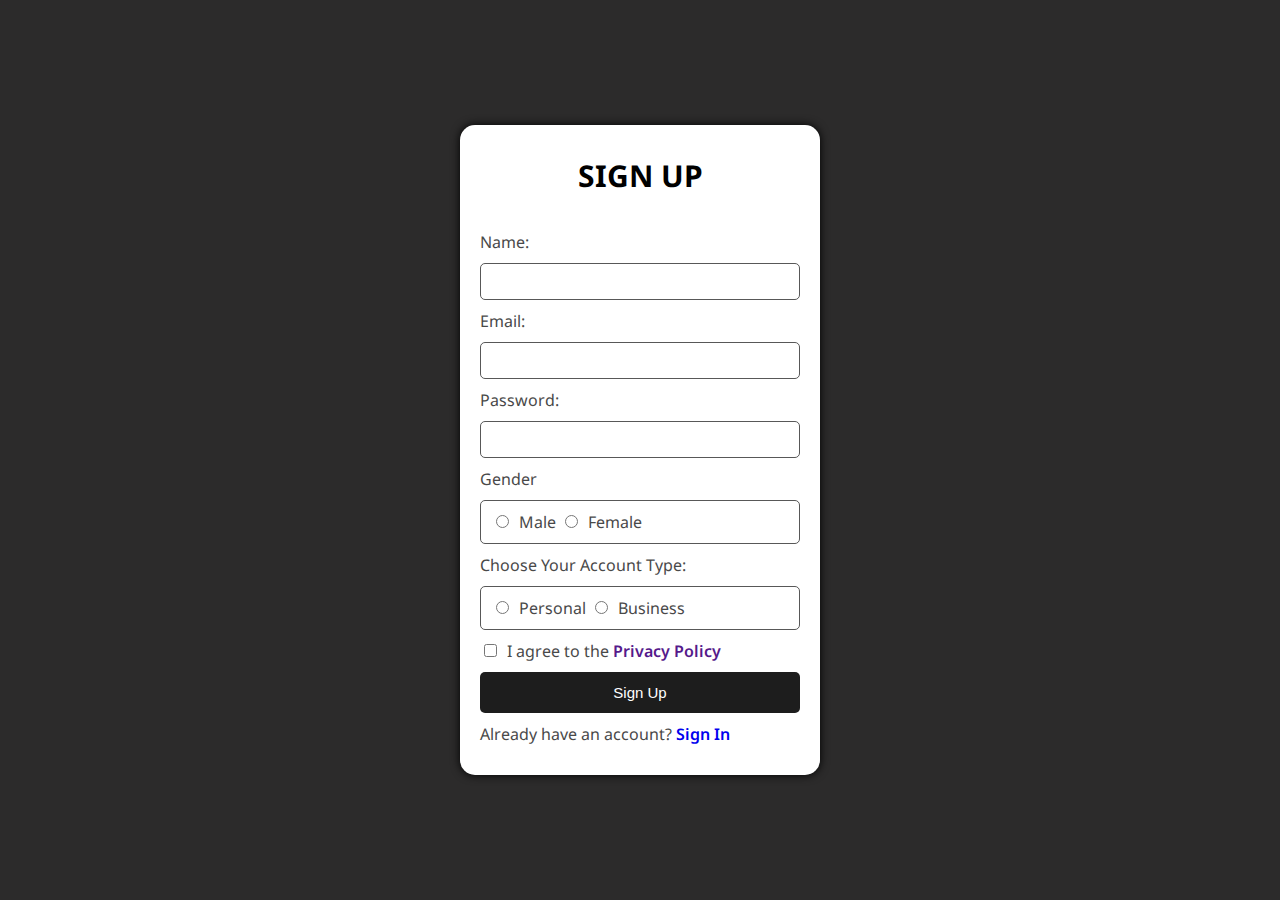
<file: index.html>
<!DOCTYPE html>
<html lang="en">

<head>
    <meta charset="UTF-8">
    <meta name="viewport" content="width=device-width, initial-scale=1.0">
    <link rel="stylesheet" href="css/style.css">
    <title>Form</title>
</head>

<body>
    <div class="container">
        <h2>SIGN UP</h2>
        <form action="">
            <div class="nep">
                <label for="name">Name:</label>
                <input type="text" class="in" name="name" id="name">
                <label for="email">Email:</label>
                <input type="email" class="in" name="email" id="email">
                <label for="password">Password:</label>
                <input type="password" class="in" name="password" id="password">
            </div>
            <label for="gender">Gender</label>
            <div class="genders pm" id="genders">
                <label for="male"><input type="radio" name="gender" id="male" value="male">Male</label>
                <label for="female"><input type="radio" name="gender" id="female" value="female">Female</label>
            </div>
            <label for="accbox">Choose Your Account Type:</label>
            <div class="acctounts pm">
                <label for="personal"><input type="radio" name="account" id="personal" value="personal">Personal</label>
                <label for="business"><input type="radio" name="account" id="business" value="business">Business</label>
            </div>
            <label for="agree"><input type="checkbox" name="agreement" id="agree" value="agree">I agree  to the <a href="">Privacy Policy</a></label>
            <button type="submit">Sign Up</button>
<label for="">Already have an account? <a href="sign-in.html">Sign In</a></label>
        </form>
    </div>
</body>

</html>
</file>
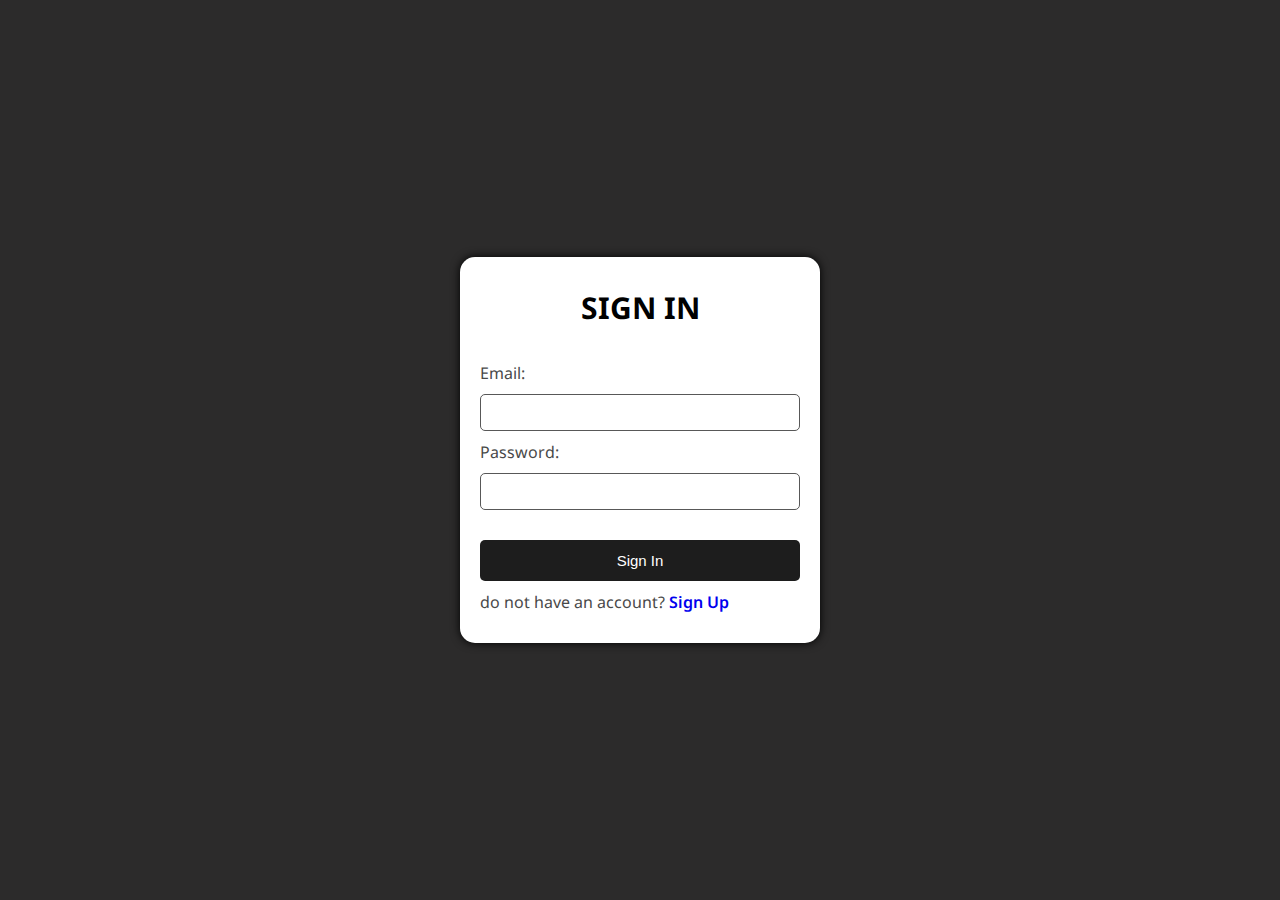
<file: sign-in.html>
<!DOCTYPE html>
<html lang="en">

<head>
    <meta charset="UTF-8">
    <meta name="viewport" content="width=device-width, initial-scale=1.0">
    <link rel="stylesheet" href="css/style.css">
    <title>Form</title>
</head>

<body>
    <div class="container">
        <h2>SIGN IN</h2>
        <form action="">
            <div class="nep">
                <label for="email">Email:</label>
                <input type="email" class="in" name="email" id="email">
                <label for="password">Password:</label>
                <input type="password" class="in" name="password" id="password">
            </div>
            <button type="submit" class="in-btn">Sign In</button>
<label for="">do not have an account? <a href="index.html">Sign Up</a></label>
        </form>
    </div>
</body>

</html>
</file>
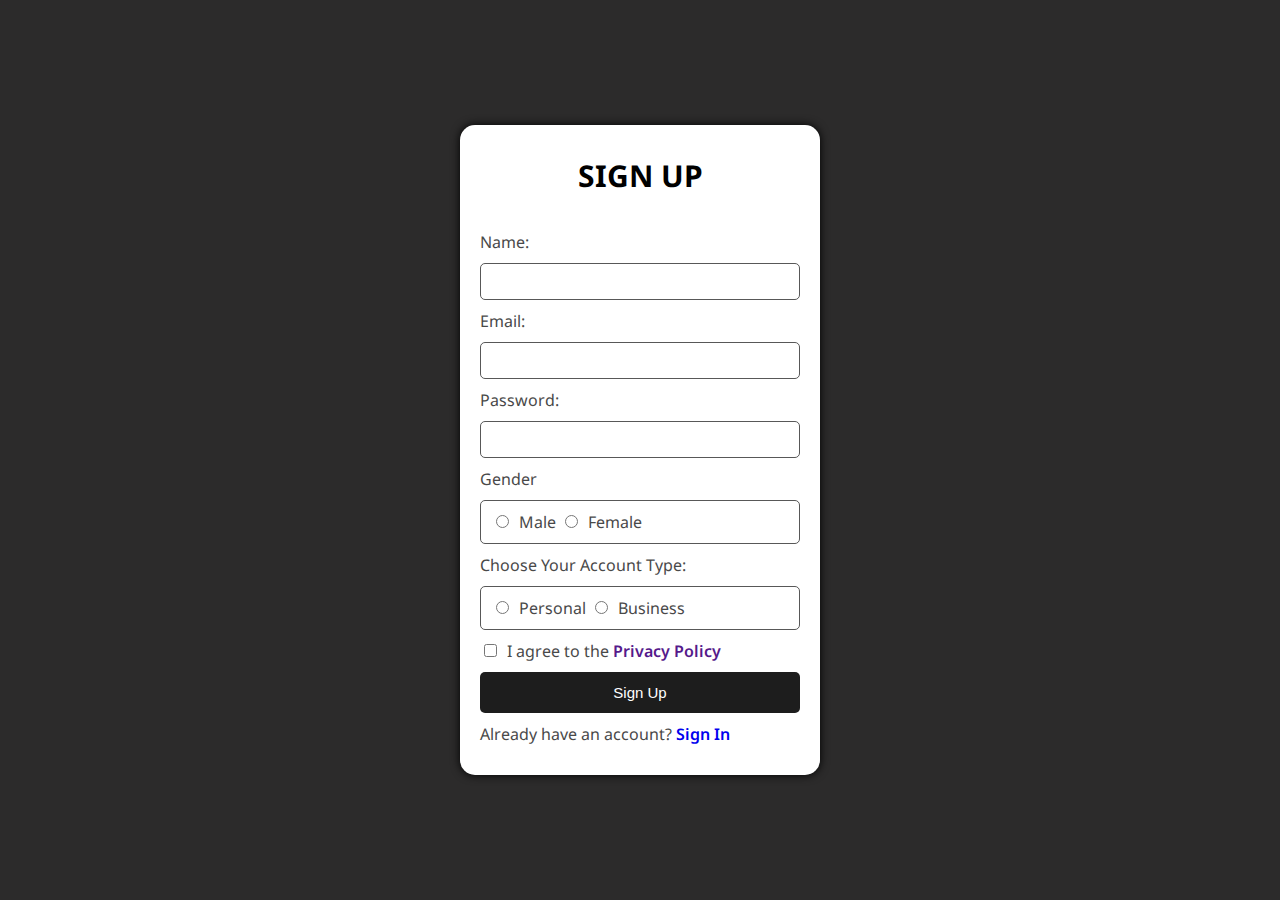
<file: sign-up.html>
<!DOCTYPE html>
<html lang="en">

<head>
    <meta charset="UTF-8">
    <meta name="viewport" content="width=device-width, initial-scale=1.0">
    <link rel="stylesheet" href="style.css">
    <title>Form</title>
</head>

<body>
    <div class="container">
        <h2>SIGN UP</h2>
        <form action="">
            <div class="nep">
                <label for="name">Name:</label>
                <input type="text" class="in" name="name" id="name">
                <label for="email">Email:</label>
                <input type="email" class="in" name="email" id="email">
                <label for="password">Password:</label>
                <input type="password" class="in" name="password" id="password">
            </div>
            <label for="gender">Gender</label>
            <div class="genders pm" id="genders">
                <label for="male"><input type="radio" name="gender" id="male" value="male">Male</label>
                <label for="female"><input type="radio" name="gender" id="female" value="female">Female</label>
            </div>
            <label for="accbox">Choose Your Account Type:</label>
            <div class="acctounts pm">
                <label for="personal"><input type="radio" name="account" id="personal" value="personal">Personal</label>
                <label for="business"><input type="radio" name="account" id="business" value="business">Business</label>
            </div>
            <label for="agree"><input type="checkbox" name="agreement" id="agree" value="agree">I agree  to the <a href="">Privacy Policy</a></label>
            <button type="submit">Sign Up</button>
<label for="">Already have an account? <a href="sign-in.html">Sign In</a></label>
        </form>
    </div>
</body>

</html>
</file>
<file: css/style.css>
@import url('https://fonts.googleapis.com/css2?family=Noto+Sans:ital,wght@0,100..900;1,100..900&display=swap');
body{
    margin: 0;
    padding: 0;
    background-color: rgb(44, 43, 43);
    display: flex;
    justify-content: center;
    align-items: center;
    height: 100vh;
    font-family: "Noto Sans";
}
.container{
    background-color: white;
    border: none;
    border-radius: 15px;
    padding: 20px;
    width: 25%;
    box-shadow: 0 0 10px rgb(0, 0, 0);
}
.container h2{
    text-align: center;
    font-size: 30px;
    margin-top: 10px;
}
.container form{
    display: flex;
    flex-direction: column;
}
form .nep{
    display: flex;
    flex-direction: column;
}
label{
    margin-top: 10px;
    margin-bottom: 10px;
    color: rgb(73, 73, 73);
}
.in{
    padding: 10px;
    border: 1px solid rgb(88, 88, 88);
    border-radius: 5px;
}
a{
    font-weight: 600;
    text-decoration: none;
}
.pm{
    border: 1px solid rgb(88, 88, 88);
    padding: 10px;
    border-radius: 5px;
}
button{
    padding: 12px;
    font-size: 15px;
    border:  none;
    border-radius: 5px;
    background-color: rgb(29, 29, 29);
    color: white;
}
button:hover{
    padding: 12px;
    font-size: 15px;
    border:  none;
    border-radius: 5px;
    background-color: rgb(88, 88, 88);
    color: white;
     
}
.in-btn{
    margin-top: 30px;
}
input[type="radio"],input[type="checkbox"]{
    margin-right: 10px;
}
@media (max-width:925px) {
    .container{width: auto;}
}
</file>
<file: style.css>
@import url('https://fonts.googleapis.com/css2?family=Noto+Sans:ital,wght@0,100..900;1,100..900&display=swap');
body{
    margin: 0;
    padding: 0;
    background-color: rgb(44, 43, 43);
    display: flex;
    justify-content: center;
    align-items: center;
    height: 100vh;
    font-family: "Noto Sans";
}
.container{
    background-color: white;
    border: none;
    border-radius: 15px;
    padding: 20px;
    width: 25%;
    box-shadow: 0 0 10px rgb(0, 0, 0);
}
.container h2{
    text-align: center;
    font-size: 30px;
    margin-top: 10px;
}
.container form{
    display: flex;
    flex-direction: column;
}
form .nep{
    display: flex;
    flex-direction: column;
}
label{
    margin-top: 10px;
    margin-bottom: 10px;
    color: rgb(73, 73, 73);
}
.in{
    padding: 10px;
    border: 1px solid rgb(88, 88, 88);
    border-radius: 5px;
}
a{
    font-weight: 600;
    text-decoration: none;
}
.pm{
    border: 1px solid rgb(88, 88, 88);
    padding: 10px;
    border-radius: 5px;
}
button{
    padding: 12px;
    font-size: 15px;
    border:  none;
    border-radius: 5px;
    background-color: rgb(29, 29, 29);
    color: white;
}
button:hover{
    padding: 12px;
    font-size: 15px;
    border:  none;
    border-radius: 5px;
    background-color: rgb(88, 88, 88);
    color: white;
     
}
.in-btn{
    margin-top: 30px;
}
input[type="radio"],input[type="checkbox"]{
    margin-right: 10px;
}
@media (max-width:925px) {
    .container{width: auto;}
}
</file>
